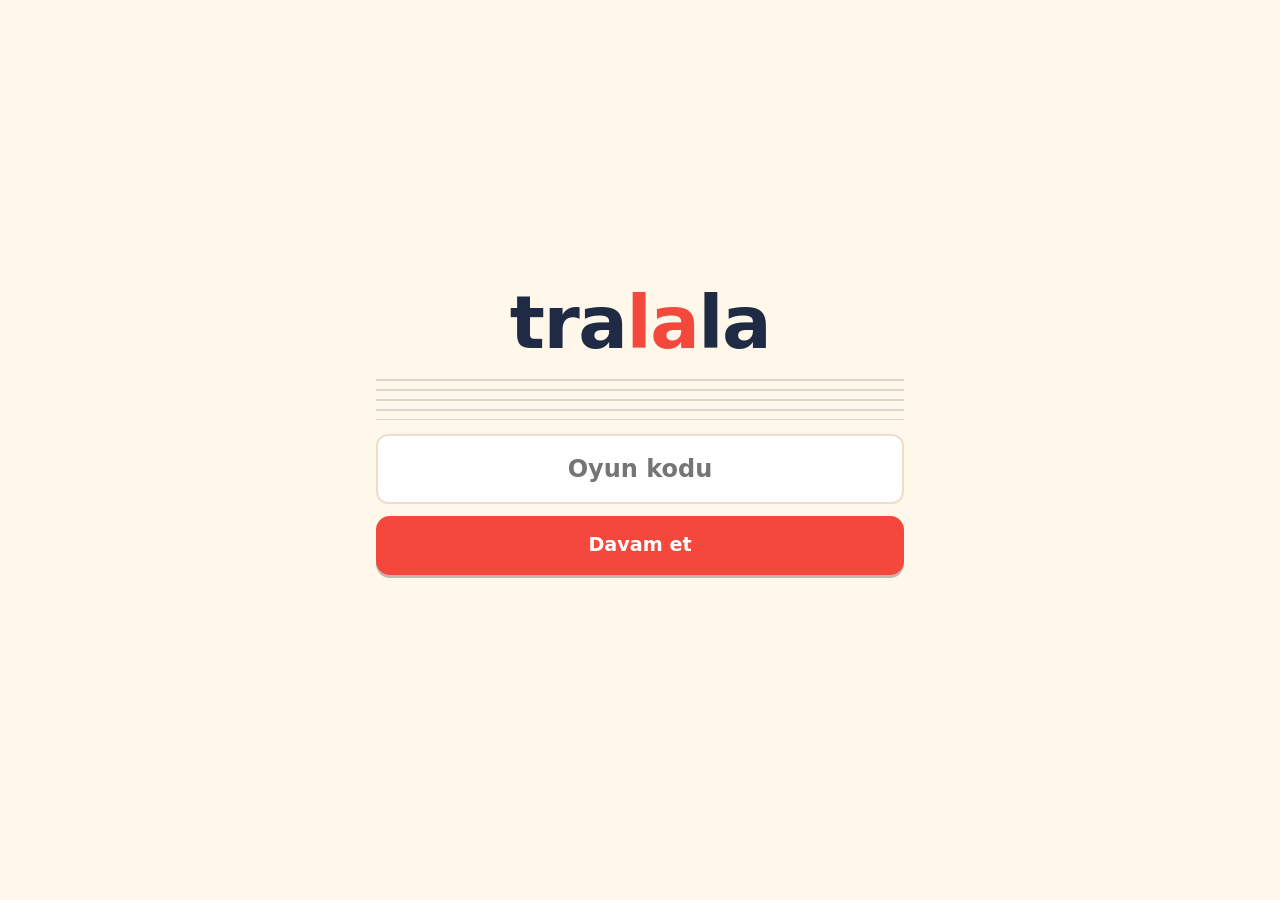
<file: static/index.html>
<!doctype html>
<html lang="az">
<head>
  <meta charset="utf-8">
  <meta name="viewport" content="width=device-width, initial-scale=1, viewport-fit=cover">
  <meta name="theme-color" content="#FFF7EA">
  <title>Tralala</title>
  <link rel="icon" href="data:image/svg+xml,%3Csvg xmlns='http://www.w3.org/2000/svg' viewBox='0 0 32 32'%3E%3Crect width='32' height='32' rx='8' fill='%23F4483C'/%3E%3Ctext x='16' y='24' font-size='22' text-anchor='middle' fill='white'%3E♪%3C/text%3E%3C/svg%3E">
  <link rel="stylesheet" href="/static/style.css">
</head>
<body>
  <div id="offline" class="offline" hidden>Bağlantı bərpa olunur…</div>
  <div class="phone">
    <div class="phone-top" id="top" hidden></div>
    <main class="phone-main" id="app"></main>
  </div>
  <div class="ask" id="ask" hidden role="dialog" aria-label="AI izahı">
    <div class="ask-head"><b id="askTitle"></b><button class="btn ghost small" id="askClose">Bağla</button></div>
    <div class="ask-note" id="askNote" hidden>Yeni sual başladı! <button class="btn primary small" id="askBack">Suala qayıt</button></div>
    <div class="ask-log" id="askLog"></div>
    <form class="ask-form" id="askForm">
      <input class="field" id="askText" maxlength="300" placeholder="Sualını yaz…" aria-label="AI-a sual" autocomplete="off">
      <button class="btn primary" id="askSend">Soruş</button>
    </form>
  </div>
  <script src="/static/common.js"></script>
  <script src="/static/play.js"></script>
</body>
</html>
</file>
<file: static/style.css>
:root {
  --paper: #FFF7EA; --card: #FFFFFF; --ink: #1F2A44; --muted: #66708A; --line: #EADFCB;
  --coral: #F4483C; --teal: #0B8F8F; --sun: #FFB627; --berry: #B8286F; --navy: #2F4B8F; --leaf: #3E8A2E;
  --good: #128A5B; --bad: #D13A2F;
  --font: ui-rounded, "SF Pro Rounded", "Segoe UI", system-ui, -apple-system, Roboto, sans-serif;
}
* { box-sizing: border-box; }
html, body { margin: 0; min-height: 100%; }
body { font-family: var(--font); color: var(--ink); background: var(--paper); line-height: 1.35; }
button, input, select, textarea { font: inherit; color: inherit; }
button { cursor: pointer; border: 0; background: none; }
button:disabled { opacity: .5; cursor: default; }
:focus-visible { outline: 3px solid var(--teal); outline-offset: 2px; }
h1, h2, h3 { line-height: 1.15; margin: 0; font-weight: 800; }
[hidden] { display: none !important; }

.logo { font-weight: 900; letter-spacing: -.02em; }
.logo i { font-style: normal; color: var(--coral); }

.btn { display: inline-flex; align-items: center; justify-content: center; gap: .4em; padding: .7em 1.2em;
  border-radius: 14px; font-weight: 800; background: var(--ink); color: #fff; text-decoration: none;
  box-shadow: 0 3px 0 rgba(0,0,0,.25); transition: transform .08s; }
.btn:active:not(:disabled) { transform: translateY(2px); box-shadow: 0 1px 0 rgba(0,0,0,.25); }
.btn.primary { background: var(--coral); }
.btn.teal { background: var(--teal); }
.btn.ghost { background: transparent; color: inherit; box-shadow: inset 0 0 0 2px currentColor; }
.btn.small { padding: .4em .8em; font-size: .9rem; border-radius: 10px; }
.btn.danger { background: transparent; color: var(--bad); box-shadow: inset 0 0 0 2px var(--bad); }

.field { display: block; width: 100%; padding: .7em .85em; border: 2px solid var(--line); border-radius: 12px; background: #fff; }
.field:focus { border-color: var(--teal); outline: none; }
label.lbl { display: block; font-size: .85rem; font-weight: 700; color: var(--muted); margin-bottom: .25em; }

.o0 { --c: var(--coral); } .o1 { --c: var(--teal); } .o2 { --c: var(--sun); --on: var(--ink); }
.o3 { --c: var(--berry); } .o4 { --c: var(--navy); } .o5 { --c: var(--leaf); }

.toast { position: fixed; left: 50%; bottom: 24px; transform: translateX(-50%); z-index: 50; background: var(--ink);
  color: #fff; padding: .7em 1.1em; border-radius: 12px; font-weight: 700; max-width: 90vw; box-shadow: 0 6px 20px rgba(0,0,0,.3); }
.toast.bad { background: var(--bad); }

/* ---------- oyunçu ---------- */
.phone { min-height: 100dvh; display: flex; flex-direction: column; max-width: 560px; margin: 0 auto; }
.phone-top { display: flex; justify-content: space-between; align-items: center; gap: 8px; padding: 12px 16px; font-weight: 800; }
.phone-top .score { background: var(--ink); color: #fff; padding: .2em .7em; border-radius: 999px; }
.phone-main { flex: 1; display: flex; flex-direction: column; padding: 8px 16px 20px; gap: 14px; }
.center { flex: 1; display: flex; flex-direction: column; justify-content: center; align-items: center; text-align: center; gap: 14px; }
.staff { height: 41px; width: 100%; background: repeating-linear-gradient(to bottom, var(--ink) 0 2px, transparent 2px 10px); opacity: .16; }
.hero { font-size: clamp(3rem, 16vw, 4.6rem); }
.join-box { width: 100%; display: flex; flex-direction: column; gap: 12px; }
.join-box .field { text-align: center; font-size: 1.5rem; font-weight: 800; }
.join-box .btn { font-size: 1.2rem; padding: .85em; }
.err { color: var(--bad); font-weight: 700; min-height: 1.3em; }
.q-text { font-size: 1.3rem; font-weight: 800; }
.q-img { max-width: 100%; max-height: 28vh; border-radius: 12px; object-fit: contain; align-self: center; }
.timebar { height: 10px; border-radius: 99px; background: var(--line); overflow: hidden; }
.timebar b { display: block; height: 100%; background: var(--teal); width: 100%; transform-origin: left; }
.answers { display: flex; flex-direction: column; gap: 10px; flex: 1; }
.answer { flex: 1; min-height: 62px; display: flex; align-items: center; gap: 12px; padding: 10px 14px; text-align: left;
  border-radius: 16px; background: var(--c); color: var(--on, #fff); font-size: 1.15rem; font-weight: 800; box-shadow: 0 4px 0 rgba(0,0,0,.2); }
.answer .tag { flex: none; min-width: 2.4em; text-align: center; font-size: .8rem; padding: .25em .4em; border-radius: 8px; background: rgba(0,0,0,.18); }
.answer.on { box-shadow: inset 0 0 0 4px var(--ink), 0 4px 0 rgba(0,0,0,.2); }
.answer.plain { background: #fff; color: var(--ink); box-shadow: inset 0 0 0 2px var(--line); }
.answer.plain.on { background: var(--teal); color: #fff; box-shadow: none; }
.big-value { font-size: 3rem; font-weight: 900; text-align: center; }
input[type=range] { width: 100%; height: 44px; accent-color: var(--coral); }
.range-ends { display: flex; justify-content: space-between; color: var(--muted); font-weight: 700; }
.verdict { width: 100%; padding: 24px 16px; border-radius: 20px; color: #fff; }
.verdict.good { background: var(--good); } .verdict.bad { background: var(--bad); }
.verdict.half { background: var(--sun); color: var(--ink); } .verdict.none { background: var(--muted); }
.verdict h2 { font-size: 1.9rem; }
.verdict .pts { font-size: 2.4rem; font-weight: 900; }
.muted { color: var(--muted); }
.offline { background: var(--sun); text-align: center; font-weight: 800; padding: .4em; }

/* ---------- səhnə ---------- */
.stage { min-height: 100vh; background: var(--ink); color: #FFF7EA; display: flex; flex-direction: column; padding: 22px 34px; gap: 18px; }
.stage-top { display: flex; align-items: center; justify-content: space-between; gap: 16px; font-weight: 800; font-size: 1.1rem; }
.stage-top .logo { font-size: 1.6rem; }
.stage-top .right { display: flex; gap: 10px; align-items: center; }
.stage-body { flex: 1; display: flex; flex-direction: column; gap: 18px; min-height: 0; }
.stage .btn.ghost { color: #FFF7EA; }
.lobby { display: grid; grid-template-columns: minmax(280px, 380px) 1fr; gap: 30px; flex: 1; }
.joincard { background: #fff; color: var(--ink); border-radius: 22px; padding: 22px; text-align: center; display: flex; flex-direction: column; gap: 10px; align-self: start; }
.joincard img { width: 100%; max-width: 250px; align-self: center; }
.pin { font-size: clamp(2.6rem, 5vw, 4rem); font-weight: 900; letter-spacing: .06em; color: var(--coral); }
.url { font-weight: 800; word-break: break-all; }
.lobby-side { display: flex; flex-direction: column; gap: 16px; min-width: 0; }
.chips { display: flex; flex-wrap: wrap; gap: 10px; align-content: flex-start; flex: 1; }
.chip { background: #FFF7EA; color: var(--ink); font-weight: 800; padding: .45em .9em; border-radius: 999px; font-size: 1.1rem; animation: pop .25s; }
.chip:hover { background: var(--coral); color: #fff; text-decoration: line-through; }
.chip.off { opacity: .5; }
@keyframes pop { from { transform: scale(.6); } }
.controls { display: flex; flex-wrap: wrap; gap: 12px; align-items: center; }
.seg { display: inline-flex; background: rgba(255,255,255,.12); border-radius: 12px; padding: 3px; }
.seg button { padding: .4em .9em; border-radius: 9px; font-weight: 800; color: inherit; }
.seg button.on { background: #FFF7EA; color: var(--ink); }
.stage .start { font-size: 1.35rem; padding: .7em 1.6em; margin-left: auto; }
.s-question { font-size: clamp(1.8rem, 3.6vw, 3rem); font-weight: 800; text-align: center; }
.s-img { max-height: 34vh; max-width: 100%; align-self: center; border-radius: 16px; }
.s-media { flex: 1; min-height: 0; display: flex; align-items: center; justify-content: center; }
.s-media-item { width: 100%; height: 100%; max-height: 74vh; object-fit: contain; border-radius: 18px; box-shadow: 0 10px 40px rgba(0,0,0,.35); background: #000; }
video.s-img { max-height: 30vh; }
video.thumb { max-width: 220px; }
.s-timebar { height: 16px; border-radius: 99px; background: rgba(255,255,255,.16); overflow: hidden; }
.s-timebar b { display: block; height: 100%; background: var(--sun); transform-origin: left; }
.s-opts { display: grid; grid-template-columns: repeat(2, 1fr); gap: 14px; flex: 1; align-content: stretch; }
.s-opt { position: relative; overflow: hidden; display: flex; align-items: center; gap: 14px; padding: 16px 20px; border-radius: 18px;
  background: var(--c); color: var(--on, #fff); font-size: clamp(1.2rem, 2.2vw, 1.8rem); font-weight: 800; min-height: 84px; }
.s-opt .tag { font-size: .8em; padding: .15em .5em; border-radius: 8px; background: rgba(0,0,0,.18); }
.s-opt .n { margin-left: auto; font-size: 1.2em; font-weight: 900; }
.s-opt.dim { opacity: .35; }
.s-opt.hit { box-shadow: inset 0 0 0 5px #fff; }
.s-opt .check { font-weight: 900; }
.s-note { text-align: center; font-size: 1.2rem; opacity: .85; }
.s-answer { text-align: center; font-size: clamp(1.8rem, 3.4vw, 2.8rem); font-weight: 900; color: var(--sun); }
.s-foot { margin-top: auto; display: flex; align-items: center; justify-content: space-between; gap: 16px; font-weight: 800; font-size: 1.15rem; }
.cloud { flex: 1; display: flex; flex-wrap: wrap; align-items: center; justify-content: center; gap: 10px 22px; align-content: center; }
.cloud span { font-weight: 800; line-height: 1.05; }
.dots { position: relative; height: 70px; margin: 10px 20px; border-bottom: 3px solid rgba(255,255,255,.4); }
.dots i { position: absolute; bottom: 4px; width: 14px; height: 14px; margin-left: -7px; border-radius: 50%; background: var(--sun); opacity: .75; }
.dots b { position: absolute; bottom: -4px; top: 0; width: 4px; margin-left: -2px; background: var(--good); }
.board { display: flex; flex-direction: column; gap: 10px; width: min(760px, 100%); align-self: center; }
.board-row { display: flex; align-items: center; gap: 14px; background: rgba(255,255,255,.1); padding: 12px 20px; border-radius: 14px; font-size: 1.4rem; font-weight: 800; }
.board-row .pos { width: 1.8em; color: var(--sun); }
.board-row .pts { margin-left: auto; }
.board-row .sub { font-size: .7em; opacity: .7; }
.podium { display: flex; align-items: flex-end; justify-content: center; gap: 16px; flex: 1; min-height: 300px; }
.step { width: min(240px, 28vw); text-align: center; display: flex; flex-direction: column; gap: 8px; }
.step .name { font-size: 1.6rem; font-weight: 900; word-break: break-word; }
.step .block { border-radius: 16px 16px 0 0; color: #fff; display: flex; flex-direction: column; justify-content: center; font-weight: 900; font-size: 2.4rem; animation: rise .7s ease-out both; }
.step .block small { font-size: 1rem; }
.step.p1 .block { height: 240px; background: var(--coral); animation-delay: .9s; }
.step.p2 .block { height: 170px; background: var(--teal); animation-delay: .45s; }
.step.p3 .block { height: 120px; background: var(--berry); }
@keyframes rise { from { transform: translateY(40px); opacity: 0; } }
.fall { position: fixed; top: -40px; pointer-events: none; font-size: 26px; animation: fall linear forwards; }
@keyframes fall { to { transform: translateY(110vh) rotate(160deg); } }
/* ---------- ekran keçidləri ---------- */
.swap-in > * { animation: swap-in .42s cubic-bezier(.2, .8, .2, 1) both; }
.swap-in > *:nth-child(2) { animation-delay: .05s; }
.swap-in > *:nth-child(3) { animation-delay: .1s; }
.swap-in > *:nth-child(n+4) { animation-delay: .15s; }
@keyframes swap-in { from { opacity: 0; transform: translateY(18px) scale(.985); } }
#view { transition: opacity .15s ease; }
#view.leaving { opacity: .35; pointer-events: none; }
@media (prefers-reduced-motion: reduce) { * { animation: none !important; transition: none !important; } .fall { display: none; } }
@media (max-width: 800px) { .lobby { grid-template-columns: 1fr; } }

/* ---------- panel ---------- */
.admin { max-width: 1040px; margin: 0 auto; padding: 18px 20px 60px; }
.admin-top { display: flex; align-items: center; gap: 22px; margin-bottom: 18px; flex-wrap: wrap; }
.admin-top .logo { font-size: 1.9rem; }
.tabs { display: flex; gap: 6px; }
.tabs button { padding: .5em 1em; border-radius: 12px; font-weight: 800; color: var(--muted); }
.tabs button.on { background: var(--ink); color: #fff; }
.row { display: flex; gap: 10px; align-items: center; flex-wrap: wrap; }
.row.spread { justify-content: space-between; }
.grow { flex: 1; min-width: 0; }
.cards { display: grid; grid-template-columns: repeat(auto-fill, minmax(290px, 1fr)); gap: 14px; margin-top: 14px; }
.card { background: var(--card); border: 2px solid var(--line); border-radius: 18px; padding: 16px; display: flex; flex-direction: column; gap: 10px; }
.card h3 { font-size: 1.2rem; word-break: break-word; }
.empty { text-align: center; color: var(--muted); padding: 50px 20px; }
.qcard { margin-top: 14px; }
.qhead { display: flex; gap: 8px; align-items: center; flex-wrap: wrap; }
.qnum { font-weight: 900; color: var(--coral); width: 1.8em; }
.grid2 { display: grid; grid-template-columns: repeat(auto-fit, minmax(120px, 1fr)); gap: 10px; }
.optrow { display: flex; gap: 8px; align-items: center; margin-top: 6px; }
.optrow input[type=checkbox], .optrow input[type=radio] { width: 22px; height: 22px; accent-color: var(--good); flex: none; }
.thumb { max-height: 90px; border-radius: 8px; }
.sticky { position: sticky; bottom: 0; background: var(--paper); padding: 12px 0; margin-top: 14px; }
table { width: 100%; border-collapse: collapse; background: #fff; border-radius: 14px; overflow: hidden; }
th { text-align: left; font-size: .8rem; color: var(--muted); }
th, td { padding: .65em .8em; border-bottom: 1px solid var(--line); }
td.num, th.num { text-align: right; font-variant-numeric: tabular-nums; }
.badge { display: inline-block; font-size: .75rem; font-weight: 800; background: var(--sun); padding: .1em .55em; border-radius: 99px; margin: 1px 3px 1px 0; white-space: nowrap; }
.champion { background: var(--ink); color: #FFF7EA; border-radius: 18px; padding: 18px 22px; margin: 14px 0; display: flex; justify-content: space-between; align-items: center; gap: 14px; flex-wrap: wrap; }
.champion strong { font-size: 1.7rem; color: var(--sun); }
.meter { height: 8px; background: var(--line); border-radius: 9px; overflow: hidden; min-width: 80px; }
.meter b { display: block; height: 100%; background: var(--teal); }
.meter.low b { background: var(--bad); }
dialog { border: 0; border-radius: 20px; padding: 22px; width: min(520px, 92vw); color: var(--ink); }
dialog::backdrop { background: rgba(31,42,68,.55); }
.stack { display: flex; flex-direction: column; gap: 12px; }
.checks { display: flex; flex-wrap: wrap; gap: 6px 14px; }
.checks label { display: inline-flex; gap: 6px; align-items: center; font-weight: 700; }
.section { margin-top: 22px; }

/* ---------- turnir ---------- */
.duel { display: grid; grid-template-columns: 1fr auto 1fr; align-items: center; gap: 16px;
  background: rgba(255,255,255,.08); border-radius: 16px; padding: 10px 20px; font-weight: 900; }
.duel .d-name { font-size: clamp(1.2rem, 2.4vw, 2rem); }
.duel .d-name:last-child { text-align: right; }
.duel .d-mid { display: flex; flex-direction: column; align-items: center; }
.duel .d-mid b { font-size: clamp(1.6rem, 3vw, 2.6rem); color: var(--sun); }
.duel .d-mid small { opacity: .75; font-size: .85rem; }
.spot { display: flex; flex-direction: column; gap: 12px; align-items: center; text-align: center;
  background: rgba(255,255,255,.08); border-radius: 20px; padding: 18px; }
.spot > small { opacity: .8; font-weight: 800; }
.vs { display: flex; align-items: center; gap: 26px; font-weight: 900; font-size: clamp(1.6rem, 3.2vw, 2.6rem); }
.vs b { color: var(--sun); font-size: .7em; }
.vs-name { display: flex; flex-direction: column; }
.vs-name small { font-size: .45em; color: var(--coral); }
.vs-name.away { opacity: .6; }
.bracket { display: flex; gap: 18px; overflow-x: auto; padding-bottom: 6px; }
.b-round { flex: 1; min-width: 170px; display: flex; flex-direction: column; }
.b-round h3 { font-size: .85rem; opacity: .7; margin-bottom: 8px; text-transform: uppercase; letter-spacing: .04em; }
.b-matches { flex: 1; display: flex; flex-direction: column; justify-content: space-around; gap: 10px; }
.b-match { border-radius: 12px; overflow: hidden; background: rgba(255,255,255,.08); border: 2px solid transparent; }
.b-match.next { border-color: var(--sun); }
.b-match.bye { opacity: .55; }
.b-side { display: flex; justify-content: space-between; gap: 8px; padding: 6px 10px; font-weight: 800; font-size: .95rem; }
.b-side + .b-side { border-top: 1px solid rgba(255,255,255,.12); }
.b-side.won { color: var(--sun); }
.b-side.lost { opacity: .45; text-decoration: line-through; }
.b-side.empty { opacity: .45; font-style: italic; font-weight: 600; }
.bracket.light .b-match { background: #fff; border-color: var(--line); }
.bracket.light .b-match.next { border-color: var(--coral); }
.bracket.light .b-side + .b-side { border-top-color: var(--line); }
.bracket.light .b-side.won { color: var(--good); }

.rename { margin-top: 10px; width: 100%; }
.rename summary { cursor: pointer; color: var(--muted); }

/* ---------- AI izahçısı (telefon) ---------- */
.ask { position: fixed; inset: auto 0 0 0; max-height: 78dvh; z-index: 40; display: flex; flex-direction: column; gap: 10px;
  background: #fff; border-radius: 22px 22px 0 0; padding: 14px 16px calc(14px + env(safe-area-inset-bottom));
  box-shadow: 0 -10px 40px rgba(31,42,68,.3); max-width: 560px; margin: 0 auto; }
.ask-head { display: flex; justify-content: space-between; align-items: flex-start; gap: 10px; }
.ask-head b { font-size: 1rem; }
.ask-note { background: var(--sun); border-radius: 12px; padding: 8px 12px; font-weight: 800; display: flex; justify-content: space-between; align-items: center; gap: 8px; }
.ask-log { overflow-y: auto; display: flex; flex-direction: column; gap: 8px; min-height: 80px; }
.bubble { padding: 10px 13px; border-radius: 16px; max-width: 88%; line-height: 1.4; white-space: pre-wrap; }
.bubble.me { align-self: flex-end; background: var(--ink); color: #fff; border-bottom-right-radius: 4px; }
.bubble.ai { align-self: flex-start; background: var(--paper); border: 2px solid var(--line); border-bottom-left-radius: 4px; }
.bubble.ai.err { border-color: var(--bad); color: var(--bad); }
.bubble.typing { color: var(--muted); font-style: italic; }
.ask-form { display: flex; gap: 8px; }
.ask-form .field { flex: 1; }
.review { width: 100%; display: flex; flex-direction: column; gap: 8px; text-align: left; }
.review h3 { font-size: 1rem; }
.review-item { display: flex; flex-direction: column; gap: 2px; padding: 10px 12px; border-radius: 12px; background: #fff; border: 2px solid var(--line); text-align: left; font-weight: 700; }
.review-item small { color: var(--teal); font-weight: 800; }

/* ---------- aparıcının xal düzəlişi ---------- */
.scores-panel { position: fixed; top: 70px; right: 24px; z-index: 30; width: min(560px, calc(100vw - 48px)); max-height: calc(100vh - 100px);
  overflow-y: auto; display: flex; flex-direction: column; gap: 12px; background: #fff; color: var(--ink);
  border-radius: 20px; padding: 18px; box-shadow: 0 16px 50px rgba(0,0,0,.45); }
.scores-list { display: flex; flex-direction: column; gap: 6px; }
.adj-row { display: flex; align-items: center; gap: 8px; padding: 8px 10px; border-radius: 12px; background: var(--paper); }
.adj-score { font-weight: 900; min-width: 4.5em; text-align: right; font-variant-numeric: tabular-nums; }

/* ---------- telefon: səhnəsiz oyun ---------- */
.phone-media { width: 100%; display: flex; justify-content: center; }
.phone-media-item { width: 100%; max-height: 55dvh; object-fit: contain; border-radius: 16px; background: #000; }
video.q-img { width: 100%; background: #000; }
.roster { display: flex; flex-wrap: wrap; gap: 6px; justify-content: center; }
.roster span { background: #fff; border: 2px solid var(--line); border-radius: 999px; padding: .2em .7em; font-weight: 700; font-size: .9rem; }
.roster span.me { background: var(--ink); color: #fff; border-color: var(--ink); }
.results, .leaderboard, .watch { width: 100%; display: flex; flex-direction: column; gap: 6px; text-align: left; }
.res-row { position: relative; overflow: hidden; display: flex; justify-content: space-between; gap: 8px; padding: 8px 12px;
  border-radius: 12px; background: #fff; border: 2px solid var(--line); font-weight: 700; }
.res-row i { position: absolute; inset: 0 auto 0 0; background: var(--c); opacity: .22; }
.res-row span, .res-row b { position: relative; }
.res-row.hit { border-color: var(--good); }
.lb-row { display: flex; align-items: center; gap: 10px; padding: 10px 12px; border-radius: 12px; background: #fff;
  border: 2px solid var(--line); font-weight: 800; }
.lb-row .pos { color: var(--coral); width: 1.5em; }
.lb-row.me { background: var(--ink); color: #fff; border-color: var(--ink); }
.lb-gap { text-align: center; color: var(--muted); }
.watch { background: #fff; border: 2px solid var(--line); border-radius: 16px; padding: 12px; }
.phone .bracket { margin-top: 6px; }
.phone .bracket .b-round { min-width: 140px; }

/* ---------- AI zarafatları ---------- */
.quip { width: 100%; background: var(--sun); color: var(--ink); border-radius: 16px; padding: 12px 14px;
  font-weight: 800; line-height: 1.35; position: relative; animation: quip-in .35s ease-out; }
.quip::before { content: "♪ "; }
.quip.finale { display: flex; flex-direction: column; gap: 4px; text-align: center; }
.quip.finale::before { content: ""; }
.quip.finale b { font-size: 1.3rem; }
.quip.finale span { font-weight: 700; }
@keyframes quip-in { from { transform: translateY(8px) scale(.97); opacity: 0; } }
</file>
